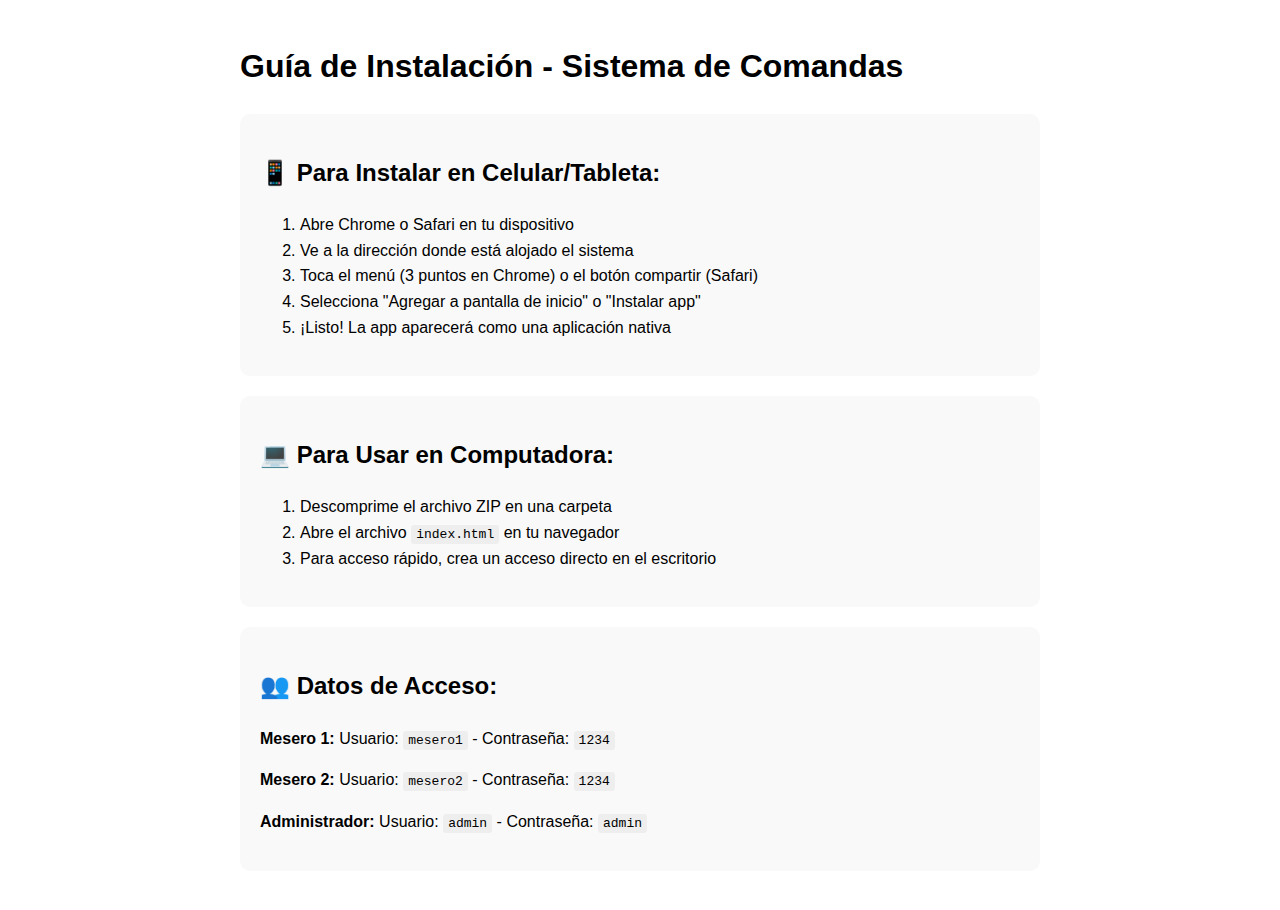
<file: install.html>
<!DOCTYPE html>
<html lang="es">
<head>
    <meta charset="UTF-8">
    <meta name="viewport" content="width=device-width, initial-scale=1.0">
    <title>Instalación - La Casa de la Salchipapa</title>
    <style>
        body {
            font-family: Arial, sans-serif;
            max-width: 800px;
            margin: 0 auto;
            padding: 20px;
            line-height: 1.6;
        }
        .step {
            background: #f9f9f9;
            padding: 20px;
            margin: 20px 0;
            border-radius: 10px;
        }
        code {
            background: #eee;
            padding: 2px 5px;
            border-radius: 3px;
        }
    </style>
</head>
<body>
    <h1>Guía de Instalación - Sistema de Comandas</h1>
    
    <div class="step">
        <h2>📱 Para Instalar en Celular/Tableta:</h2>
        <ol>
            <li>Abre Chrome o Safari en tu dispositivo</li>
            <li>Ve a la dirección donde está alojado el sistema</li>
            <li>Toca el menú (3 puntos en Chrome) o el botón compartir (Safari)</li>
            <li>Selecciona "Agregar a pantalla de inicio" o "Instalar app"</li>
            <li>¡Listo! La app aparecerá como una aplicación nativa</li>
        </ol>
    </div>
    
    <div class="step">
        <h2>💻 Para Usar en Computadora:</h2>
        <ol>
            <li>Descomprime el archivo ZIP en una carpeta</li>
            <li>Abre el archivo <code>index.html</code> en tu navegador</li>
            <li>Para acceso rápido, crea un acceso directo en el escritorio</li>
        </ol>
    </div>
    
    <div class="step">
        <h2>👥 Datos de Acceso:</h2>
        <p><strong>Mesero 1:</strong> Usuario: <code>mesero1</code> - Contraseña: <code>1234</code></p>
        <p><strong>Mesero 2:</strong> Usuario: <code>mesero2</code> - Contraseña: <code>1234</code></p>
        <p><strong>Administrador:</strong> Usuario: <code>admin</code> - Contraseña: <code>admin</code></p>
    </div>
</body>
</html>
</file>
